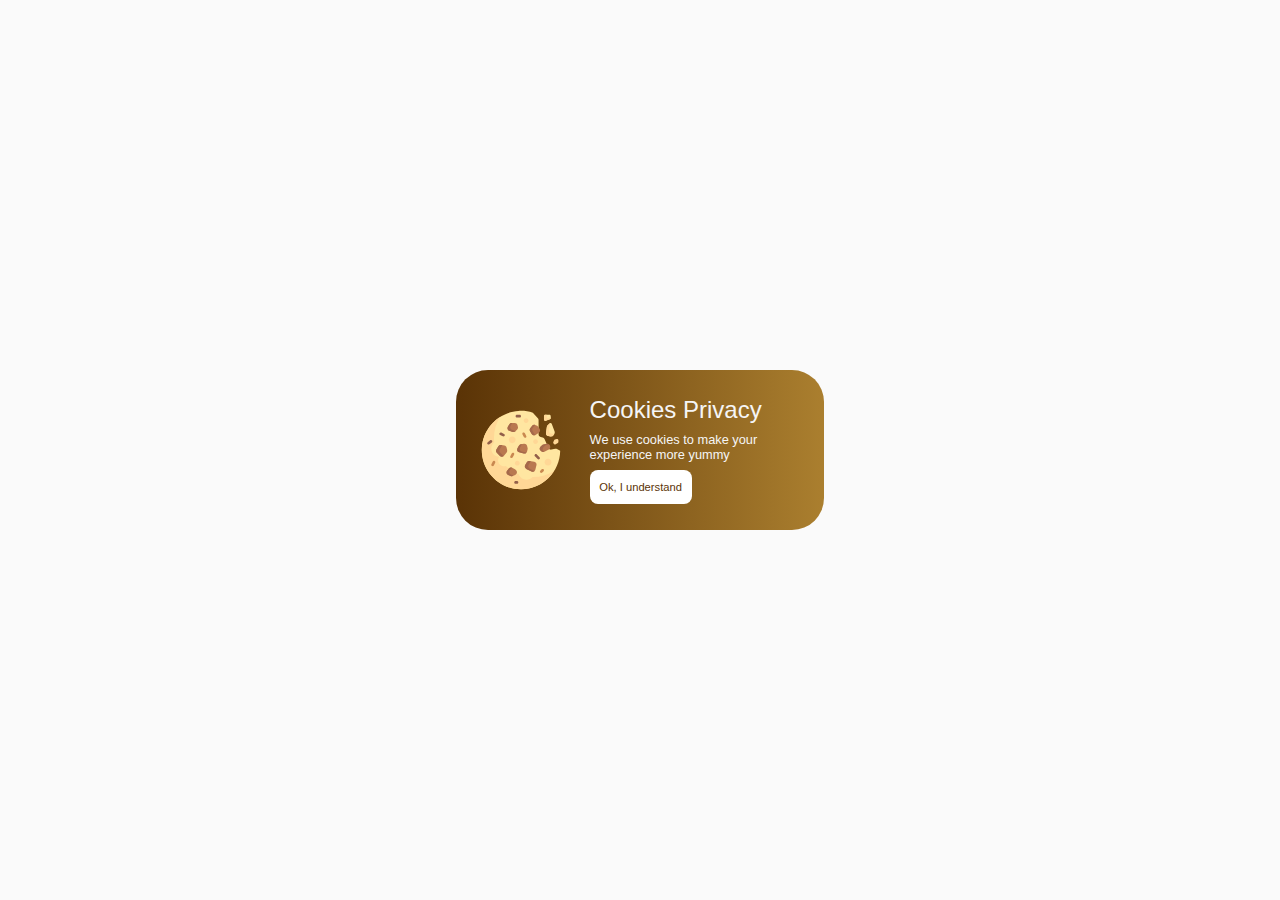
<file: cookie popup/index.html>
<!DOCTYPE html>
<html lang="en">

<head>
    <meta charset="UTF-8">
    <meta http-equiv="X-UA-Compatible" content="IE=edge">
    <meta name="viewport" content="width=device-width, initial-scale=1.0">
    <title>Cookie popup</title>
    <link rel="stylesheet" href="style.css">
</head>

<body>
    <div class="cookie-container">
        <!-- This our cookie-->
        <svg class="cookie" width="98" height="98" viewBox="0 0 98 98" fill="none" xmlns="http://www.w3.org/2000/svg">
            <g id="cookies-svgrepo-com 1" clip-path="url(#clip0_1_4)">
                <g>
                    <path id="Vector"
                        d="M91.8045 47.5377L87.1455 48.4694C85.5951 48.7795 84.0369 47.9731 83.3947 46.5282L78.4042 35.2991C77.9817 34.3484 77.1449 33.6456 76.1358 33.3931L73.5359 32.7433C72.0315 32.3672 70.9763 31.0157 70.9763 29.4649V11.4467C70.9763 10.6047 70.6618 9.79291 70.0947 9.17046L63.8177 2.28251C58.1584 0.490378 52.0579 -0.309126 45.7154 0.108522C21.3389 1.71442 1.5917 21.5441 0.104278 45.9279C-1.6312 74.382 20.9314 98 49.0105 98C75.7926 98 97.5423 76.5099 97.9894 49.8343L93.9787 47.829C93.3065 47.4927 92.5414 47.3903 91.8045 47.5377Z"
                        fill="#FFE6A1" />
                    <g id="Group">
                        <path id="Vector_2"
                            d="M64.2174 82.793C63.92 82.793 63.6269 82.7759 63.3308 82.7706C61.4742 84.8533 58.7788 86.1722 55.7691 86.1722C51.3361 86.1722 47.5777 83.3222 46.2001 79.3586C40.1366 76.9589 34.6673 73.3888 30.0709 68.9198C29.3755 69.1294 28.6534 69.2757 27.8896 69.2757C23.6904 69.2757 20.2862 65.8715 20.2862 61.6722C20.2862 60.2057 20.7211 58.8484 21.4404 57.687C21.3889 57.5949 21.334 57.5055 21.2829 57.4131C16.0087 57.0555 11.8381 52.6752 11.8381 47.3103C11.8381 44.1484 13.2863 41.3261 15.5547 39.4668C15.3397 37.6042 15.2174 35.7135 15.2174 33.793C15.2174 24.1559 18.0108 15.1764 22.8157 7.59825C9.11365 16.2858 0.0105591 31.5751 0.0105591 49C0.0105591 76.062 21.9486 98 49.0106 98C66.4354 98 81.7246 88.8969 90.4123 75.1949C82.8342 79.9998 73.8547 82.793 64.2174 82.793Z"
                            fill="#FFD796" />
                        <path id="Vector_3"
                            d="M38.0279 40.5517C40.3608 40.5517 42.252 38.6605 42.252 36.3276C42.252 33.9946 40.3608 32.1034 38.0279 32.1034C35.6949 32.1034 33.8037 33.9946 33.8037 36.3276C33.8037 38.6605 35.6949 40.5517 38.0279 40.5517Z"
                            fill="#FFD796" />
                        <path id="Vector_4"
                            d="M82.8037 68.431C85.1367 68.431 87.0279 66.5398 87.0279 64.2068C87.0279 61.8739 85.1367 59.9827 82.8037 59.9827C80.4708 59.9827 78.5796 61.8739 78.5796 64.2068C78.5796 66.5398 80.4708 68.431 82.8037 68.431Z"
                            fill="#FFD796" />
                        <path id="Vector_5"
                            d="M44.364 68.431C45.997 68.431 47.3209 67.1072 47.3209 65.4741C47.3209 63.8411 45.997 62.5173 44.364 62.5173C42.731 62.5173 41.4072 63.8411 41.4072 65.4741C41.4072 67.1072 42.731 68.431 44.364 68.431Z"
                            fill="#FFD796" />
                        <path id="Vector_6"
                            d="M67.1744 41.3964C68.8075 41.3964 70.1313 40.0726 70.1313 38.4395C70.1313 36.8065 68.8075 35.4827 67.1744 35.4827C65.5414 35.4827 64.2176 36.8065 64.2176 38.4395C64.2176 40.0726 65.5414 41.3964 67.1744 41.3964Z"
                            fill="#FFD796" />
                        <path id="Vector_7"
                            d="M55.3469 15.2068C56.9799 15.2068 58.3037 13.883 58.3037 12.25C58.3037 10.617 56.9799 9.29315 55.3469 9.29315C53.7138 9.29315 52.39 10.617 52.39 12.25C52.39 13.883 53.7138 15.2068 55.3469 15.2068Z"
                            fill="#FFD796" />
                    </g>
                    <g id="Group_2">
                        <path id="Vector_8"
                            d="M46.5517 43.5231L44.5984 46.7787C43.4308 48.7246 44.4752 51.2454 46.6765 51.7957L52.4907 53.2492C54.3014 53.7019 56.1362 52.6011 56.5887 50.7904L57.2538 48.1299C57.3884 47.5916 57.3884 47.0289 57.2538 46.4907L56.5506 43.6776C56.1132 41.9275 54.3783 40.8296 52.6095 41.1834L48.7868 41.9478C47.8531 42.1348 47.0417 42.7068 46.5517 43.5231Z"
                            fill="#B97850" />
                        <path id="Vector_9"
                            d="M56.3045 64.4413L54.2673 67.8365C53.2546 69.5245 53.8931 71.7175 55.6537 72.5977L62.1389 75.8403C64.0725 76.8073 66.4042 75.7347 66.9286 73.6375L67.5967 70.9654L68.3774 67.8419C68.8634 65.8979 67.5607 63.9603 65.5767 63.6769L59.6797 62.8343C58.3341 62.6421 57.0039 63.2755 56.3045 64.4413Z"
                            fill="#B97850" />
                        <path id="Vector_10"
                            d="M20.7509 44.2834L18.2648 48.4271C17.467 49.7568 17.6766 51.4588 18.7729 52.5554L22.6857 56.4683C24.1099 57.8926 26.4558 57.7626 27.7141 56.1898L31.0685 51.9967C31.7273 51.1732 31.9639 50.0893 31.708 49.066L30.9429 46.0058C30.6262 44.7387 29.6079 43.7679 28.3274 43.5116L24.3113 42.7085C22.911 42.4283 21.4857 43.0587 20.7509 44.2834Z"
                            fill="#B97850" />
                        <path id="Vector_11"
                            d="M34.5088 16.8474L32.5917 20.0427C31.4794 21.8965 32.3699 24.3036 34.4208 24.9873L38.581 26.3741C39.7953 26.7787 41.134 26.4627 42.0391 25.5577L44.2784 23.3184C45.1177 22.4791 45.4552 21.2608 45.1673 20.1093L44.5816 17.7667C44.2055 16.2621 42.8538 15.2066 41.303 15.2066H37.4063C36.2196 15.2068 35.1196 15.8297 34.5088 16.8474Z"
                            fill="#B97850" />
                        <path id="Vector_12"
                            d="M75.3214 42.965L73.3655 44.921C72.0459 46.2405 72.0459 48.3802 73.3655 49.7L74.3227 50.6572C75.3513 51.6858 76.9224 51.9408 78.2235 51.2902L83.7584 48.5228C85.175 47.8144 85.9098 46.2173 85.5257 44.6807L85.2749 43.678C84.8376 41.9279 83.1027 40.83 81.3339 41.1838L77.0485 42.0409C76.3941 42.1714 75.7933 42.4932 75.3214 42.965Z"
                            fill="#B97850" />
                        <path id="Vector_13"
                            d="M62.7562 18.8451L60.512 21.8375C59.6876 22.9366 59.6108 24.4257 60.3177 25.6038L62.3943 29.0646C63.3869 30.7192 65.5611 31.208 67.1664 30.1379L71.3831 27.3267C72.9974 26.2506 73.376 24.0393 72.2121 22.4874L69.9198 19.431C69.5073 18.8811 68.9371 18.4699 68.285 18.2527L66.5282 17.667C65.1482 17.2067 63.6288 17.6813 62.7562 18.8451Z"
                            fill="#B97850" />
                        <path id="Vector_14"
                            d="M33.8385 72.2339L31.632 74.992C30.2154 76.7627 30.9104 79.3984 33.0158 80.2408L35.9798 81.4263C36.7856 81.7487 37.6842 81.7487 38.4899 81.4263L41.8161 80.0957C43.809 79.2987 44.5636 76.8695 43.373 75.0835L42.8017 74.2266C42.4753 73.7372 42.0272 73.3417 41.5013 73.0785L37.989 71.3224C36.5632 70.6098 34.8338 70.9897 33.8385 72.2339Z"
                            fill="#B97850" />
                    </g>
                    <g id="Group_3">
                        <path id="Vector_15"
                            d="M26.8788 56.0669L22.9661 52.1542C21.8697 51.0578 21.6599 49.3556 22.4579 48.0261L24.9441 43.8824C25.1561 43.529 25.4364 43.2421 25.7462 42.9956L24.3115 42.7089C22.9111 42.4288 21.4857 43.0593 20.7509 44.2837L18.2648 48.4275C17.467 49.7572 17.6766 51.4592 18.7729 52.5558L22.6857 56.4685C24.0058 57.7886 26.107 57.7568 27.4105 56.4951C27.2237 56.3712 27.0438 56.2321 26.8788 56.0669Z"
                            fill="#A5694B" />
                        <path id="Vector_16"
                            d="M41.9655 25.1711L37.8052 23.7845C35.7545 23.1008 34.8637 20.6937 35.9762 18.8399L37.8933 15.6446C37.9907 15.4819 38.1195 15.3481 38.2403 15.2068H37.4062C36.2193 15.2068 35.1192 15.8297 34.5085 16.8476L32.5913 20.0427C31.4789 21.8965 32.3693 24.3036 34.4204 24.9873L38.5806 26.3741C39.7949 26.7787 41.1336 26.4627 42.0388 25.5577L42.3536 25.2428C42.2242 25.2161 42.0929 25.2136 41.9655 25.1711Z"
                            fill="#A5694B" />
                        <path id="Vector_17"
                            d="M55.6969 52.2776L49.8828 50.8241C47.6812 50.2736 46.6369 47.753 47.8047 45.8072L49.758 42.5515C49.9905 42.1639 50.2995 41.8368 50.6557 41.5744L48.7868 41.9482C47.8533 42.1348 47.0415 42.707 46.5517 43.5235L44.5984 46.7791C43.4308 48.725 44.4752 51.2458 46.6765 51.7961L52.4907 53.2496C53.7155 53.5559 54.9405 53.1401 55.7519 52.2859C55.7335 52.2813 55.7153 52.2822 55.6969 52.2776Z"
                            fill="#A5694B" />
                        <path id="Vector_18"
                            d="M65.5507 28.7724L63.4741 25.3116C62.7673 24.1335 62.844 22.6447 63.6684 21.5453L65.9126 18.553C66.1584 18.2251 66.4635 17.9683 66.7943 17.7552L66.528 17.6666C65.148 17.2067 63.6286 17.6813 62.7558 18.8449L60.5117 21.8372C59.6873 22.9364 59.6106 24.4254 60.3175 25.6035L62.394 29.0643C63.3834 30.7132 65.5457 31.2023 67.1493 30.1463C66.5068 29.8789 65.9379 29.4176 65.5507 28.7724Z"
                            fill="#A5694B" />
                        <path id="Vector_19"
                            d="M77.0347 50.4321C75.715 49.1123 75.715 46.9728 77.0347 45.6531L78.9907 43.6971C79.4623 43.2255 80.0632 42.9037 80.7176 42.773L84.3246 42.0516C83.5529 41.3181 82.4509 40.96 81.3337 41.1835L77.0483 42.0407C76.3941 42.1716 75.7933 42.4931 75.3214 42.9648L73.3655 44.9207C72.0459 46.2405 72.0459 48.38 73.3655 49.6998L74.3227 50.657C75.2876 51.6219 76.7231 51.8747 77.9718 51.3696L77.0347 50.4321Z"
                            fill="#A5694B" />
                        <path id="Vector_20"
                            d="M59.8399 72.3143C58.0794 71.434 57.4406 69.241 58.4536 67.553L60.4907 64.158C60.7579 63.713 61.1355 63.3756 61.552 63.1021L59.6801 62.8347C58.3341 62.6423 57.004 63.2755 56.3046 64.4413L54.2675 67.8365C53.2548 69.5245 53.8933 71.7175 55.6539 72.5977L62.1391 75.8403C63.4317 76.4867 64.8904 76.2077 65.8797 75.3345L59.8399 72.3143Z"
                            fill="#A5694B" />
                        <path id="Vector_21"
                            d="M39.359 80.8615L36.3951 79.6759C34.2898 78.8339 33.5948 76.1979 35.0113 74.4272L37.2178 71.669C37.3579 71.4939 37.5152 71.3408 37.6814 71.2006C36.3212 70.6798 34.764 71.0768 33.8385 72.2339L31.632 74.992C30.2154 76.7627 30.9104 79.3984 33.0158 80.2408L35.9798 81.4263C36.7856 81.7487 37.6842 81.7487 38.4899 81.4263L39.6722 80.9534C39.5675 80.9229 39.4609 80.9023 39.359 80.8615Z"
                            fill="#A5694B" />
                    </g>
                    <path id="Vector_22"
                        d="M13.5258 69.2741C13.2725 69.2741 13.0141 69.2165 12.7718 69.0959C11.9369 68.6785 11.5985 67.6638 12.0162 66.8289L13.7059 63.4496C14.1235 62.6147 15.1357 62.2798 15.9729 62.694C16.8078 63.1116 17.1462 64.1261 16.7286 64.961L15.0388 68.3402C14.7427 68.9325 14.1463 69.2741 13.5258 69.2741Z"
                        fill="#C98850" />
                    <path id="Vector_23"
                        d="M43.9415 91.2413H42.2517C41.3186 91.2413 40.562 90.4856 40.562 89.5515C40.562 88.6176 41.3186 87.8618 42.2517 87.8618H43.9415C44.8746 87.8618 45.6312 88.6175 45.6312 89.5515C45.6312 90.4856 44.8746 91.2413 43.9415 91.2413Z"
                        fill="#925F4A" />
                    <path id="Vector_24"
                        d="M37.1812 59.1378C36.928 59.1378 36.6696 59.0802 36.4273 58.9596C35.5924 58.542 35.254 57.5273 35.6716 56.6926L37.3613 53.3133C37.778 52.4801 38.7904 52.1435 39.6284 52.5577C40.4633 52.9753 40.8017 53.9898 40.384 54.8247L38.6943 58.204C38.3982 58.7964 37.8016 59.1378 37.1812 59.1378Z"
                        fill="#C98850" />
                    <g id="Group_4">
                        <path id="Vector_25"
                            d="M27.0434 32.1034C26.7902 32.1034 26.5318 32.0458 26.2895 31.9252L22.9102 30.2355C22.0753 29.8178 21.7369 28.8034 22.1545 27.9685C22.5712 27.1353 23.5843 26.7969 24.4215 27.2128L27.8008 28.9023C28.6357 29.32 28.9741 30.3344 28.5565 31.1694C28.2604 31.7618 27.6638 32.1034 27.0434 32.1034Z"
                            fill="#925F4A" />
                        <path id="Vector_26"
                            d="M47.321 8.4481H43.9417C43.0086 8.4481 42.252 7.69243 42.252 6.75837C42.252 5.82431 43.0086 5.06863 43.9417 5.06863H47.321C48.2541 5.06863 49.0107 5.82431 49.0107 6.75837C49.0107 7.69243 48.2541 8.4481 47.321 8.4481Z"
                            fill="#925F4A" />
                    </g>
                    <path id="Vector_27"
                        d="M54.0813 33.793C53.4607 33.793 52.8643 33.4515 52.5682 32.8591L50.8785 29.4798C50.4608 28.6449 50.7992 27.6301 51.6341 27.2128C52.4708 26.7969 53.4846 27.1353 53.9011 27.9685L55.5909 31.3478C56.0085 32.1827 55.6701 33.1975 54.8352 33.6148C54.5925 33.7354 54.3345 33.793 54.0813 33.793Z"
                        fill="#C98850" />
                    <g id="Group_5">
                        <path id="Vector_28"
                            d="M7.711 42.0667C7.4838 41.9547 7.27766 41.7888 7.11324 41.5734C6.54859 40.83 6.69387 39.7702 7.43748 39.2057L10.4468 36.9211C11.1896 36.3563 12.2487 36.5029 12.8145 37.2454C13.3791 37.9888 13.2338 39.0486 12.4902 39.613L9.48112 41.8975C8.95342 42.2979 8.26742 42.3408 7.711 42.0667Z"
                            fill="#925F4A" />
                        <path id="Vector_29"
                            d="M70.9761 60.8276C70.5437 60.8276 70.1113 60.6626 69.7815 60.3326L66.4023 56.9533C65.7423 56.2933 65.7423 55.2239 66.4023 54.564C67.0622 53.904 68.1316 53.904 68.7916 54.564L72.1709 57.9433C72.8308 58.6032 72.8308 59.6726 72.1709 60.3326C71.8407 60.6626 71.4083 60.8276 70.9761 60.8276Z"
                            fill="#925F4A" />
                    </g>
                    <path id="Vector_30"
                        d="M74.3554 77.7242C73.9231 77.7242 73.4907 77.5592 73.1609 77.2292C72.5009 76.5692 72.5009 75.4998 73.1609 74.8399L74.8506 73.1501C75.5106 72.4902 76.58 72.4902 77.2399 73.1501C77.8999 73.8101 77.8999 74.8795 77.2399 75.5395L75.5502 77.2292C75.22 77.5592 74.7878 77.7242 74.3554 77.7242Z"
                        fill="#C98850" />
                </g>
                <g id="crumbs">
                    <g id="Group_6">
                        <path id="Vector_31"
                            d="M77.7346 6.75855V11.0215C77.7346 12.2171 78.9418 13.0344 80.0518 12.5903L85.1208 10.5627C85.7622 10.3061 86.1829 9.68477 86.1829 8.99398V6.75855C86.1829 5.82545 85.4263 5.06882 84.4932 5.06882H79.4242C78.4912 5.06882 77.7346 5.82545 77.7346 6.75855Z"
                            fill="#FFE6A1" />
                        <path id="Vector_32"
                            d="M81.347 20.0793L80.2688 27.6272C80.0152 29.4027 81.1929 31.0671 82.9514 31.4187L86.0458 32.0376C87.3887 32.3063 88.7607 31.7378 89.5204 30.5984L90.6842 28.8528C91.2869 27.9484 91.4182 26.8093 91.0366 25.7918L87.5114 16.3916C87.0729 15.2225 85.5732 14.8977 84.6903 15.7807L82.3031 18.1677C81.7859 18.6847 81.4506 19.3556 81.347 20.0793Z"
                            fill="#FFE6A1" />
                    </g>
                    <g id="Group_7">
                        <path id="Vector_33"
                            d="M89.818 29.0361L86.7235 28.4173C84.9649 28.0655 83.7874 26.401 84.041 24.6258L85.1192 17.078C85.2154 16.4049 85.5294 15.7901 85.986 15.2897C85.5274 15.2666 85.0566 15.4141 84.6904 15.7801L82.303 18.1673C81.786 18.6843 81.4505 19.3552 81.3473 20.0789L80.2691 27.6266C80.0155 29.4023 81.1932 31.0666 82.9517 31.4182L86.0461 32.037C87.3889 32.3054 88.7611 31.7373 89.5208 30.5978L90.5388 29.0708C90.2992 29.0756 90.0594 29.0846 89.818 29.0361Z"
                            fill="#FFD796" />
                        <path id="Vector_34"
                            d="M83.4311 9.21085C82.3212 9.65472 81.114 8.83741 81.114 7.64208V5.06882H79.4242C78.4911 5.06882 77.7345 5.82545 77.7345 6.75855V11.0215C77.7345 12.2171 78.9417 13.0344 80.0517 12.5903L85.1207 10.5627C85.7621 10.3061 86.1828 9.68496 86.1828 8.99398V8.11026L83.4311 9.21085Z"
                            fill="#FFD796" />
                        <path id="Vector_35"
                            d="M90.4047 36.8501L89.4059 38.8476C89.1682 39.3233 89.1682 39.8831 89.4059 40.3588L89.8616 41.2706C90.3162 42.1796 91.4645 42.4847 92.3101 41.921L95.034 40.1052C95.5041 39.7916 95.7864 39.2641 95.7864 38.6993V36.8788C95.7864 35.7256 94.6566 34.9112 93.5625 35.276L91.3814 36.0029C90.9565 36.1444 90.6051 36.4491 90.4047 36.8501Z"
                            fill="#FFD796" />
                    </g>
                </g>
            </g>
            <defs>
            </defs>
        </svg>
        <div class="text">
            <h1 class="title">Cookies Privacy</h1>
            <p class="caption">We use cookies to make your experience more yummy</p>
            <button>Ok, I understand</button>
        </div>
    </div>
    <script src="https://cdnjs.cloudflare.com/ajax/libs/gsap/3.10.4/gsap.min.js"
        integrity="sha512-VEBjfxWUOyzl0bAwh4gdLEaQyDYPvLrZql3pw1ifgb6fhEvZl9iDDehwHZ+dsMzA0Jfww8Xt7COSZuJ/slxc4Q=="
        crossorigin="anonymous" referrerpolicy="no-referrer"></script>
    <script src="app.js"></script>
</body>

</html>
</file>
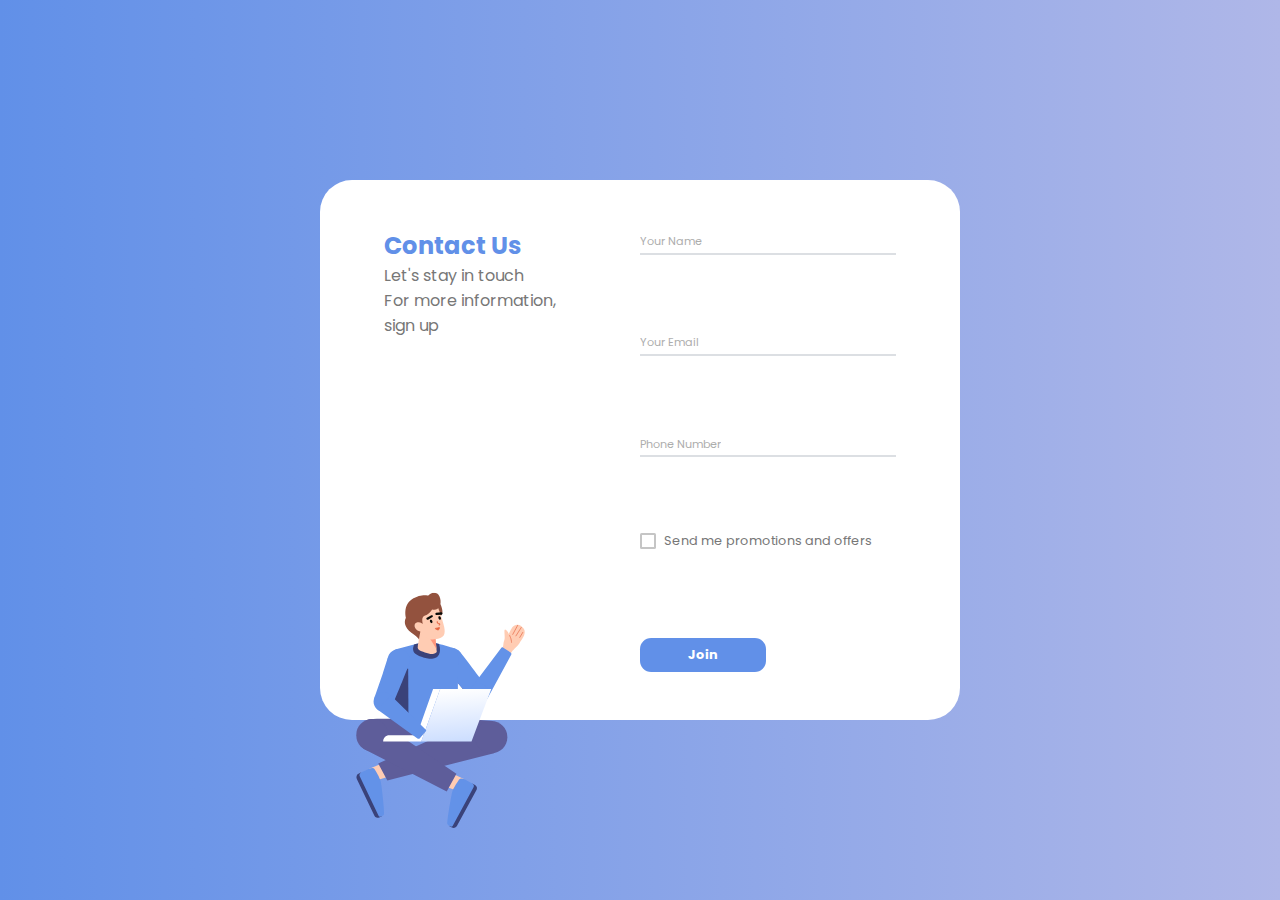
<file: Forms/index.html>
<!DOCTYPE html>
<html lang="en">

<head>
    <meta charset="UTF-8">
    <meta http-equiv="X-UA-Compatible" content="IE=edge">
    <meta name="viewport" content="width=device-width, initial-scale=1.0">
    <title>Forms</title>
    <link rel="stylesheet" href="style.css">
    <link rel="preconnect" href="https://fonts.googleapis.com">
    <link rel="preconnect" href="https://fonts.gstatic.com" crossorigin>
    <link href="https://fonts.googleapis.com/css2?family=Poppins&display=swap" rel="stylesheet">
    <script src="https://cdnjs.cloudflare.com/ajax/libs/gsap/3.10.4/gsap.min.js"
        integrity="sha512-VEBjfxWUOyzl0bAwh4gdLEaQyDYPvLrZql3pw1ifgb6fhEvZl9iDDehwHZ+dsMzA0Jfww8Xt7COSZuJ/slxc4Q=="
        crossorigin="anonymous" referrerpolicy="no-referrer"></script>
</head>

<body>
    <form>
        <div class="left">
            <h2 class="title">Contact Us</h2>
            <p class="description">Let's stay in touch<br>For more information,<br>sign up</p>
        </div>
        <div class="right">
            <div class="input-container">
                <p class="placeholder">Your Name</p>
                <input type="text" autocomplete="off" name="name" class="input input-name">
                <svg class="line-svg" width="300" height="2" viewBox="0 0 300 2" fill="none"
                    xmlns="http://www.w3.org/2000/svg">
                    <path class="elastic-line"
                        d="M0 0.999512C0 0.999512 60.5 0.999512 150 0.999512C239.5 0.999512 300 0.999512 300 0.999512"
                        stroke="#D1D4DA" stroke-width="2" />
                </svg>
            </div>
            <div class="input-container">
                <p class="placeholder">Your Email</p>
                <input type="email" autocomplete="off" name="email" class="input input-email">
                <svg class="line-svg" width="300" height="2" viewBox="0 0 300 2" fill="none"
                    xmlns="http://www.w3.org/2000/svg">
                    <path class="elastic-line"
                        d="M0 0.999512C0 0.999512 60.5 0.999512 150 0.999512C239.5 0.999512 300 0.999512 300 0.999512"
                        stroke="#D1D4DA" stroke-width="2" />
                </svg>
            </div>
            <div class="input-container">
                <p class="placeholder">Phone Number</p>
                <input type="tel" autocomplete="off" name="phone" class="input input-phone">
                <svg class="line-svg" width="300" height="2" viewBox="0 0 300 2" fill="none"
                    xmlns="http://www.w3.org/2000/svg">
                    <path class="elastic-line"
                        d="M0 0.999512C0 0.999512 60.5 0.999512 150 0.999512C239.5 0.999512 300 0.999512 300 0.999512"
                        stroke="#D1D4DA" stroke-width="2" />
                </svg>
            </div>
            <div class="promotion-container">
                <div class="checkbox-container">
                    <span class="checkmark"></span>
                    <div class="checkbox-fill"></div>
                    <input type="checkbox" class="checkbox">
                    <svg width="19" height="16" viewBox="0 0 19 16" fill="none" xmlns="http://www.w3.org/2000/svg"
                        class="tick-mark">
                        <path class="elastic-line" d="M2 8.5L6.5 13L17.5 2" stroke="white" stroke-width="4" />
                    </svg>
                </div>
                <label class="checkbox-label">Send me promotions and offers</label>
            </div>
            <button>Join</button>
        </div>
        <svg id="character" width="241" height="336" viewBox="0 0 241 336" fill="none"
            xmlns="http://www.w3.org/2000/svg">
            <g>
                <path id="Vector"
                    d="M6.93007 256.814L36.743 319.182L33.0458 320.95C31.7976 321.546 30.3642 321.623 29.0604 321.162C27.7565 320.702 26.6886 319.742 26.0927 318.495L0.776193 265.535C0.180297 264.288 0.103706 262.854 0.563854 261.55C1.0247 260.246 1.98468 259.179 3.23217 258.582L6.93007 256.814Z"
                    fill="#3A4279" />
                <path id="Vector_2" d="M39.3886 242.73L18.8135 251.236L30.3562 267.559L48.5964 261.993L39.3886 242.73Z"
                    fill="#FFCCB3" />
                <path id="Vector_3"
                    d="M26.2462 251.887C26.2462 251.887 34.279 264.295 35.4909 271.227C36.7022 278.16 40.8526 313.227 39.736 316.388C38.9333 318.66 36.0179 319.635 34.1683 319.842C33.7624 319.885 33.3531 319.801 32.9974 319.601C32.6416 319.401 32.3562 319.095 32.1822 318.726L5.11971 262.113C4.66722 261.168 4.60389 260.084 4.94222 259.093C5.28124 258.102 5.99478 257.284 6.93109 256.814C10.6749 254.933 16.4021 252.114 18.8135 251.236C22.5406 249.88 25.0008 249.888 26.2462 251.887Z"
                    fill="#6392E8" />
                <path id="Vector_4"
                    d="M171.896 281.568L143.936 333.181C143.278 334.397 142.163 335.301 140.838 335.695C139.512 336.089 138.084 335.94 136.869 335.282L133.265 333.33L166.191 272.548L169.795 274.501C171.011 275.159 171.916 276.274 172.31 277.599C172.704 278.924 172.556 280.352 171.896 281.568Z"
                    fill="#3A4279" />
                <path id="Vector_5"
                    d="M134.488 256.843L154.607 266.377L142.254 282.096L124.318 275.616L134.488 256.843Z"
                    fill="#FFCCB3" />
                <path id="Vector_6"
                    d="M147.15 266.652C147.15 266.652 138.5 278.637 136.94 285.499C135.38 292.362 129.463 327.174 130.418 330.388C131.105 332.698 133.967 333.819 135.804 334.118C136.207 334.182 136.62 334.119 136.986 333.937C137.351 333.756 137.651 333.465 137.844 333.105L167.733 277.931C168.232 277.011 168.351 275.931 168.063 274.925C167.774 273.917 167.103 273.064 166.192 272.547C162.548 270.48 156.97 267.375 154.606 266.377C150.952 264.834 148.495 264.717 147.15 266.652Z"
                    fill="#6392E8" />
                <path id="Vector_7"
                    d="M195.099 183.321C195.099 183.321 202.801 221.569 196.824 229.063L44.5191 268.062L31.5312 243.734L120.47 203.376L138.282 178.962L195.099 183.321Z"
                    fill="#5E5D9A" />
                <path id="Vector_8"
                    d="M83.8226 181.09C83.8226 181.09 40.7559 178.754 19.4095 180.63C5.66418 181.838 0.709057 217.012 11.6781 223.411L129.4 283.687L143.272 258.619L67.3311 207.215L121.661 199.573L83.8226 181.09Z"
                    fill="#5E5D9A" />
                <path id="Vector_9"
                    d="M23.0297 226.405C35.7482 226.405 46.0587 216.095 46.0587 203.376C46.0587 190.657 35.7482 180.347 23.0297 180.347C10.3105 180.347 0 190.657 0 203.376C0 216.095 10.3105 226.405 23.0297 226.405Z"
                    fill="#5E5D9A" />
                <path id="Vector_10"
                    d="M192.998 229.379C205.717 229.379 216.028 219.069 216.028 206.349C216.028 193.631 205.717 183.32 192.998 183.32C180.279 183.32 169.969 193.631 169.969 206.349C169.969 219.069 180.279 229.379 192.998 229.379Z"
                    fill="#5E5D9A" />
                <path id="Vector_11"
                    d="M141.342 109.706C149.635 106.928 154.106 97.9532 151.329 89.6601C148.551 81.367 139.576 76.8957 131.283 79.6733C122.99 82.4509 118.518 91.4262 121.296 99.7193C124.074 108.012 133.049 112.484 141.342 109.706Z"
                    fill="#6392E8" />
                <path id="Vector_12"
                    d="M139.933 122.545C139.517 120.042 138.686 115.035 137.792 110.472L133.037 88.3867C133.037 88.3867 145.806 107.259 151.689 120.404C156.046 130.255 161.1 140.295 161.936 148.789L151.903 136.822L141.172 124.033L139.933 122.545Z"
                    fill="#3A4279" />
                <path id="Vector_13" d="M223.729 59.417L230.689 46.5684L223.729 59.417Z" fill="#E56441" />
                <path id="Vector_14" d="M228.289 61.4987L235.874 49.5327L228.289 61.4987Z" fill="#E56441" />
                <path id="Vector_15" d="M233.708 63.7991L238.043 56.5522L233.708 63.7991Z" fill="#E56441" />
                <path id="Vector_16" d="M222.009 70.7293C221.972 66.2809 219.303 60.897 219.303 60.897L222.009 70.7293Z"
                    fill="#E56441" />
                <g id="hand">
                    <path id="Vector_17"
                        d="M129.913 97.6787C127.487 85.7009 133.193 86.01 135.092 84.1054C135.092 84.1054 142.215 78.2313 147.643 83.7071C153.388 89.499 186.322 134.491 186.322 134.491L165.715 153.443L161.842 148.821L151.808 136.855L141.077 124.065L139.744 122.609L125.267 106.211C125.267 106.211 131.285 103.984 129.913 97.6787Z"
                        fill="#6392E8" />
                    <path id="Vector_18"
                        d="M206.904 83.8368C211.801 74.906 209.448 73.3898 211.531 68.308C213.583 63.3494 209.939 51.0583 213.428 52.734C216.916 54.4103 217.995 58.8642 217.995 58.8642C220.381 54.6442 222.578 46.8794 228.288 45.9904C234 45.1015 234.506 46.8989 237.743 49.5554C246.355 56.7207 235.373 67.4893 233.54 71.5903C232.361 74.1604 223.696 81.9969 222.736 83.7101L218.375 90.0359L206.904 83.8368Z"
                        fill="#FFCCB3" />
                    <path id="Vector_19" d="M223.729 59.417L230.689 46.5684" stroke="#E56441" stroke-width="0.94666"
                        stroke-linecap="round" />
                    <path id="Vector_20" d="M228.289 61.4987L235.874 49.5327" stroke="#E56441" stroke-width="0.94666"
                        stroke-linecap="round" />
                    <path id="Vector_21" d="M233.708 63.7991L238.043 56.5522" stroke="#E56441" stroke-width="0.94666"
                        stroke-linecap="round" />
                    <path id="Vector_22" d="M222.009 70.7293C221.972 66.2809 219.303 60.897 219.303 60.897"
                        stroke="#E56441" stroke-width="0.94666" stroke-linecap="round" />
                    <path id="Vector_23"
                        d="M165.542 134.132L207.445 78.3291C207.711 78.0012 208.091 77.784 208.508 77.7193C208.926 77.6539 209.354 77.7458 209.707 77.9776L220.68 85.2334C221.201 85.5871 221.572 86.1217 221.722 86.7329C221.872 87.3448 221.788 87.9908 221.488 88.5443L187.791 150.688L165.542 134.132Z"
                        fill="#6392E8" />
                </g>
                <path id="Vector_24"
                    d="M175.722 157.701C183.472 157.701 189.754 151.419 189.754 143.669C189.754 135.92 183.472 129.637 175.722 129.637C167.972 129.637 161.689 135.92 161.689 143.669C161.689 151.419 167.972 157.701 175.722 157.701Z"
                    fill="#6392E8" />
                <path id="Vector_25"
                    d="M113.496 71.77C113.496 71.77 137.01 77.9928 141.047 79.6079C145.084 81.2222 145.352 87.681 145.622 92.256C145.89 96.8304 144.987 199.573 144.987 199.573L92.9462 197.572L54.0278 174.79C54.0278 174.79 55.7194 93.2682 56.2583 89.5007C56.7964 85.7332 52.5673 82.4885 57.1514 80.5922L86.619 72.808L113.496 71.77Z"
                    fill="#6392E8" />
                <path id="Vector_26"
                    d="M74.3373 108.371L74.7563 184.281L52.3838 159.345L63.2081 106.009L74.3373 108.371Z"
                    fill="#3A4279" />
                <path id="Vector_27"
                    d="M82.7832 73.9679C82.7832 73.9679 79.4543 80.6634 82.7832 85.2816C86.1122 89.8998 99.4391 94.3857 108.544 94.2541C117.648 94.1219 122.472 85.4417 118.345 73.2885L103.266 69.0518L86.6211 72.8081L82.7832 73.9679Z"
                    fill="#3A4279" />
                <path id="Vector_28"
                    d="M120.472 16.2686C120.472 16.2686 127.029 30.4162 120.036 33.3386C113.043 36.261 113.858 16.9549 120.472 16.2686Z"
                    fill="#93523E" />
                <path id="Vector_29"
                    d="M113.076 61.5408L114.973 82.929C114.973 82.929 116.792 85.7964 109.71 87.3021C105.154 88.2711 92.8863 83.4378 90.5069 81.9878C89.4947 81.4504 88.7018 80.5767 88.2646 79.5179C87.8274 78.4591 87.7724 77.2805 88.1108 76.1862C88.834 73.568 91.8309 51.7642 91.8309 51.7642L113.076 61.5408Z"
                    fill="#FFCCB3" />
                <path id="Vector_30" d="M113.442 65.6639L102.143 60.0815L114.74 80.2919L113.442 65.6639Z"
                    fill="#FF967C" />
                <path id="Vector_31"
                    d="M116.708 20.3631C116.708 20.3631 123.339 36.9939 125.744 48.6612C128.171 60.4316 124.299 63.3714 119.189 65.1027C115.16 66.4678 108.725 67.5566 104.347 66.1866C96.3651 63.6874 88.5558 56.4747 86.6881 54.9933C83.7963 52.6995 80.9407 42.295 85.1795 36.4085C89.4183 30.5226 106.118 12.0248 116.708 20.3631Z"
                    fill="#FFCCB3" />
                <path id="eye"
                    d="M108.17 43.3188C109.052 42.9721 109.337 41.5993 108.807 40.2537C108.278 38.9074 107.134 38.0978 106.252 38.4444C105.37 38.7911 105.084 40.1639 105.613 41.5102C106.143 42.8559 107.288 43.6662 108.17 43.3188Z"
                    fill="#080B09" />
                <path id="eye"
                    d="M120.291 38.4621C121.173 38.1154 121.458 36.7427 120.928 35.3963C120.399 34.0507 119.255 33.2404 118.373 33.5877C117.491 33.9344 117.205 35.3072 117.735 36.6529C118.264 37.9992 119.409 38.8088 120.291 38.4621Z"
                    fill="#080B09" />
                <path id="Vector_32"
                    d="M115.845 40.7588C115.845 40.7588 114.768 44.0181 117.032 43.7007C119.184 43.3227 120.643 44.3857 118.764 46.5695"
                    fill="#E56441" />
                <path id="Vector_33"
                    d="M115.845 40.7588C115.845 40.7588 114.768 44.0181 117.032 43.7007C119.184 43.3227 120.643 44.3857 118.764 46.5695"
                    stroke="#E56441" stroke-width="0.94666" stroke-linecap="round" />
                <path id="Vector_34"
                    d="M118.869 49.4505L118.88 49.4478L118.891 49.4443C118.922 49.4352 118.956 49.4338 118.987 49.4415C119.019 49.4492 119.048 49.4652 119.072 49.4881C119.096 49.5104 119.113 49.5397 119.122 49.571C119.131 49.6023 119.131 49.6357 119.123 49.6677L119.116 49.6949L119.113 49.7227C118.975 51.1491 118.62 51.9963 118.189 52.4732C117.772 52.9333 117.25 53.0865 116.658 53.0412C116.05 52.9953 115.383 52.7391 114.736 52.3876C114.097 52.0402 113.503 51.6134 113.044 51.2473C113.013 51.218 112.99 51.1811 112.977 51.1408C112.963 51.0976 112.962 51.0517 112.973 51.0085C112.984 50.9646 113.007 50.925 113.038 50.8929C113.07 50.8616 113.11 50.8393 113.154 50.8289L113.157 50.8275C114.907 50.3848 117.547 49.7624 118.869 49.4505Z"
                    fill="#E56441" stroke="#E56441" />
                <path id="eyebrow"
                    d="M100.491 37.62L100.657 37.8525C100.869 38.2124 101.215 38.4742 101.62 38.58C102.023 38.6858 102.453 38.628 102.815 38.4178L108.931 34.6496C109.235 34.479 109.464 34.2013 109.572 33.8706C109.68 33.5399 109.661 33.18 109.517 32.8633C109.437 32.6656 109.318 32.486 109.164 32.3377C109.011 32.1894 108.827 32.0753 108.626 32.0029C108.426 31.9312 108.211 31.9019 107.999 31.9186C107.786 31.9353 107.579 31.9966 107.392 32.0989L101.109 35.6353C100.936 35.7223 100.782 35.8435 100.656 35.9917C100.531 36.1393 100.436 36.3113 100.378 36.4965C100.321 36.6816 100.301 36.8765 100.321 37.0701C100.339 37.2629 100.398 37.4502 100.491 37.62Z"
                    fill="#080B09" />
                <path id="eyebrow"
                    d="M121.622 27.9549L114.443 28.6205C114.231 28.6427 114.026 28.7096 113.841 28.8175C113.657 28.9247 113.497 29.0702 113.373 29.2435C113.25 29.4168 113.164 29.6152 113.122 29.8241C113.08 30.0336 113.083 30.2494 113.131 30.4576C113.192 30.8001 113.38 31.1071 113.657 31.3173C113.935 31.5275 114.281 31.6264 114.628 31.5937L121.802 31.2136C122.219 31.1808 122.606 30.9838 122.878 30.6671C123.15 30.3503 123.286 29.9382 123.255 29.5212L123.26 29.2358C123.24 29.043 123.181 28.8557 123.087 28.6859C122.993 28.516 122.865 28.3671 122.713 28.248C122.56 28.1283 122.384 28.0406 122.197 27.9905C122.01 27.9403 121.814 27.9278 121.622 27.9549Z"
                    fill="#080B09" />
                <path id="Vector_35"
                    d="M108.475 23.6813C108.475 23.6813 104.892 30.4993 98.3918 32.5216C91.8912 34.5432 95.4437 44.8029 95.4437 44.8029C95.4437 44.8029 90.9863 40.3692 85.862 42.8648C80.7384 45.3612 84.6277 55.1566 91.7068 55.2819L89.7813 66.3046C89.7813 66.3046 86.1961 61.8395 82.4258 59.4504C78.6548 57.0619 65.1093 47.7879 71.0934 35.5749C71.0934 35.5749 66.4118 18.4248 79.2514 9.53365C92.091 0.641849 103.204 3.99724 103.204 3.99724C103.204 3.99724 106.265 -0.858349 113.36 0.133651C120.455 1.12565 122.091 13.9193 119.742 18.5466C117.392 23.1738 113.563 25.1404 108.475 23.6813Z"
                    fill="#93523E" />
                <path id="Vector_36"
                    d="M54.9838 92.0382C64.0127 83.8028 66.6789 88.8561 69.2888 89.507C69.2888 89.507 77.9877 92.6 76.0789 100.07C74.0615 107.975 52.3823 159.345 52.3823 159.345L25.5356 151.404L27.5113 145.706L32.6223 130.95L38.0815 115.172L38.6454 113.28L45.2754 92.435C45.2754 92.435 50.2786 96.4545 54.9838 92.0382Z"
                    fill="#6392E8" />
                <path id="Vector_37"
                    d="M72.8654 106.29C78.5535 99.6456 77.778 89.6484 71.1341 83.9609C64.4901 78.2727 54.4928 79.0482 48.8054 85.6922C43.1172 92.3362 43.892 102.333 50.5367 108.021C57.1806 113.709 67.1772 112.934 72.8654 106.29Z"
                    fill="#6392E8" />
                <path id="Vector_38"
                    d="M38.9384 169.606C46.6885 169.606 52.9712 163.324 52.9712 155.574C52.9712 147.824 46.6885 141.542 38.9384 141.542C31.1889 141.542 24.9062 147.824 24.9062 155.574C24.9062 163.324 31.1889 169.606 38.9384 169.606Z"
                    fill="#6392E8" />
                <path id="Vector_39"
                    d="M120.028 137.319L92.9779 212.26H38.5898C38.5898 209.972 39.499 207.777 41.1168 206.159C42.7354 204.541 44.9296 203.632 47.2178 203.632H86.5657L109.923 137.319H120.028Z"
                    fill="white" />
                <path id="Vector_40" d="M120.026 137.319H192.999L164.777 212.26H92.9766L120.026 137.319Z"
                    fill="url(#paint0_linear_277_145)" />
                <path id="Vector_41"
                    d="M49.7255 146.728L99.5678 195.569C99.8581 195.876 100.024 196.28 100.034 196.703C100.043 197.126 99.8964 197.537 99.6207 197.858L90.992 207.787C90.5737 208.257 89.9952 208.556 89.3686 208.624C88.7428 208.692 88.1135 208.525 87.6039 208.155L30.4014 166.62L49.7255 146.728Z"
                    fill="#6392E8" />
            </g>
            <defs>
                <linearGradient id="paint0_linear_277_145" x1="140.498" y1="137.141" x2="153.471" y2="296.846"
                    gradientUnits="userSpaceOnUse">
                    <stop stop-color="white" />
                    <stop offset="1" stop-color="#94B9FF" />
                </linearGradient>
            </defs>
        </svg>
        <div class="submitted">
            <p>Thank you for your response,</br>You will hear from us soon &#x2728;</p>
        </div>

    </form>

    <script src="app.js"></script>
</body>

</html>
</file>
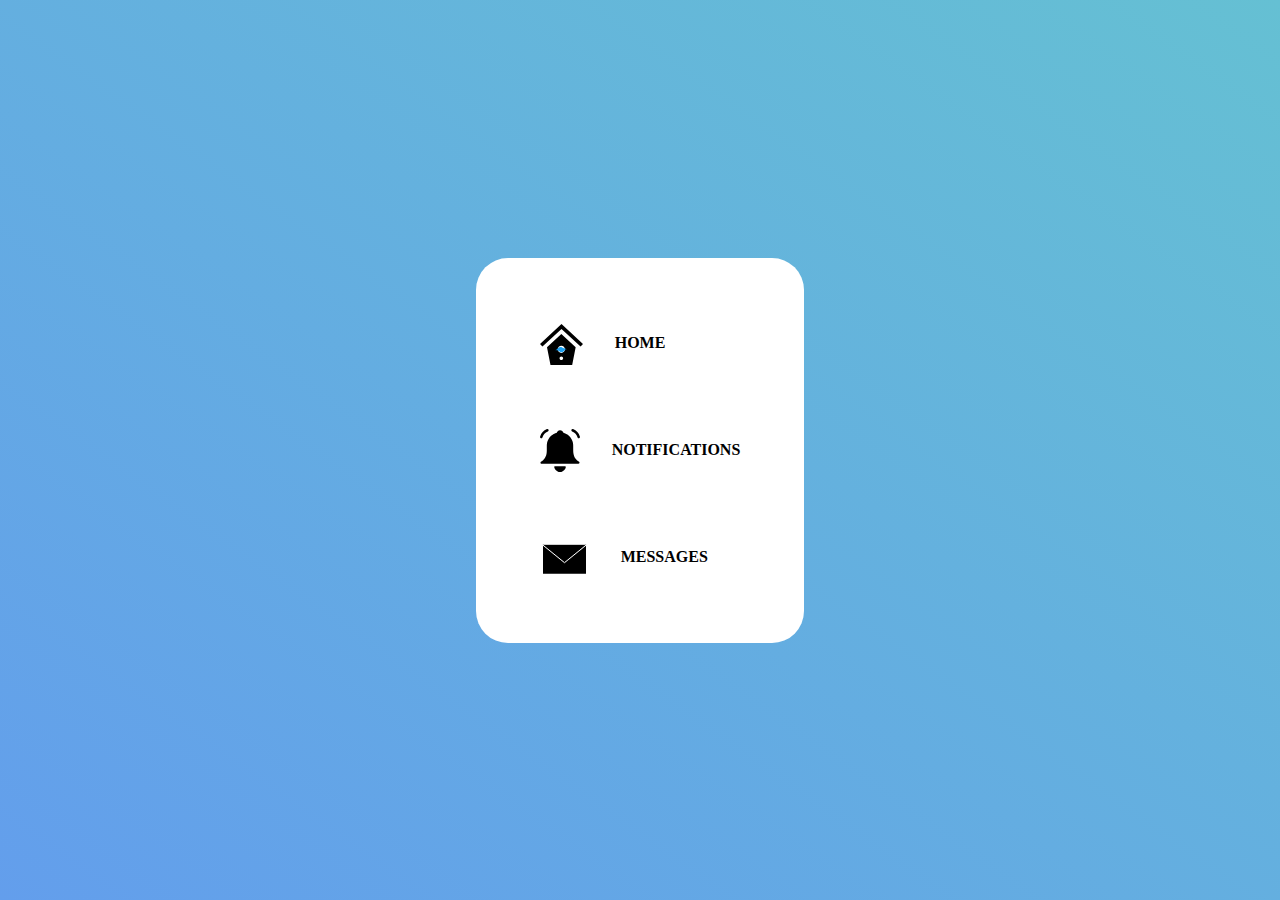
<file: micro animations/index.html>
<!DOCTYPE html>
<html lang="en">

<head>
    <meta charset="UTF-8">
    <meta http-equiv="X-UA-Compatible" content="IE=edge">
    <meta name="viewport" content="width=device-width, initial-scale=1.0">
    <title>Micro animations</title>

    <link rel="stylesheet" href="style.css">
</head>

<body>
    <div class="container">
        <div class="home">
            <svg class="home-svg" width="43" height="43" viewBox="0 0 43 43" fill="none"
                xmlns="http://www.w3.org/2000/svg">
                <g clip-path="url(#clip0_48_12)">
                    <path
                        d="M35.6667 25.3372L32.0833 43.4384H10.5833L7 25.3372L21.3333 12L35.6667 25.3372ZM23.125 36.2717C23.125 35.2827 22.3223 34.48 21.3333 34.48C20.3443 34.48 19.5417 35.2827 19.5417 36.2717C19.5417 37.2607 20.3443 38.0634 21.3333 38.0634C22.3223 38.0634 23.125 37.2607 23.125 36.2717ZM24.9167 27.3134C24.9167 25.3336 23.3113 23.73 21.3333 23.73C19.3553 23.73 17.75 25.3336 17.75 27.3134C17.75 29.2932 19.3553 30.8967 21.3333 30.8967C23.3113 30.8967 24.9167 29.2932 24.9167 27.3134Z"
                        fill="black" class="house" />
                    <path d="M40.5615 24.5983L43 21.9735L21.5 2L0 21.9466L2.43846 24.5714L21.5 6.89125L40.5615 24.5983Z"
                        fill="black" class="roof" />
                    <path
                        d="M17.9348 27.7602C19.853 28.0433 24.4903 28.4395 26.569 27.3798L26.5362 27.1464C25.9127 27.5201 24.8348 27.7425 24.2349 27.7078C23.5709 26.5062 22.5195 25.9994 21.1388 26.0008C20.3967 26.0015 20.0267 26.3267 19.3043 26.4966C18.4519 26.6971 17.6208 26.2382 17.1033 26.9249C16.7954 27.3336 16.3937 27.8013 16.2334 28.3563C17.4839 27.9968 18.3635 28.7398 19.8639 29.6312C22.0715 30.9426 24.0877 29.7852 24.4008 28.0415C22.7824 28.2473 18.7308 28.254 17.9348 27.7602Z"
                        fill="#1DA1F2" class="left-feather feather" />
                    <path
                        d="M24.2067 27.203C22.2762 27.0206 17.6245 26.8676 15.6042 28.0347L15.6491 28.2661C16.2522 27.8602 17.317 27.5817 17.9179 27.585C18.6439 28.7502 19.7204 29.2012 21.0991 29.1276C21.8402 29.0881 22.1926 28.744 22.9051 28.5365C23.7458 28.2916 24.5998 28.7064 25.0807 27.9935C25.3668 27.5693 25.7435 27.0812 25.8745 26.5186C24.6445 26.943 23.7272 26.2471 22.1823 25.4354C19.909 24.2414 17.9562 25.5027 17.7347 27.2604C19.3402 26.9702 23.3858 26.7514 24.2067 27.203Z"
                        fill="#1DA1F2" class="right-feather feather" />
                </g>
            </svg>
            <h2 class="home-title">HOME</h2>
        </div>
        <div class="notifications">
            <svg class="notification-svg" width="40" height="43" viewBox="0 0 40 43" fill="none"
                xmlns="http://www.w3.org/2000/svg">
                <g clip-path="url(#clip0_46_15)">
                    <path
                        d="M24.7731 4.17811C25.4758 4.46156 26.1511 4.801 26.7987 5.19643C26.8228 5.21392 26.8504 5.22792 26.8745 5.24542C27.4946 5.63384 28.0734 6.06076 28.6039 6.52268C29.7373 7.51299 30.6813 8.67478 31.4288 9.99053C31.8009 10.6484 32.1213 11.3343 32.3865 12.0412C32.6587 12.7725 32.8619 13.5179 32.9997 14.2842C33.1341 15.0541 33.203 15.8414 33.203 16.6498C33.203 18.2455 33.203 19.1098 33.203 19.2148C33.2064 20.0337 33.2099 20.835 33.2168 21.6154V21.6224C33.2202 22.3292 33.265 23.0396 33.3511 23.75C33.4373 24.4533 33.5613 25.1322 33.7232 25.7866C33.8851 26.4305 34.1056 27.0534 34.3778 27.6482C34.6602 28.2606 35.0047 28.8625 35.4078 29.4469H35.4113C35.8109 30.0208 36.3104 30.5912 36.9098 31.1511C37.5299 31.7285 38.2465 32.2989 39.0664 32.8518C39.5349 33.1702 39.6624 33.8176 39.3455 34.2935C39.1491 34.591 38.8253 34.7554 38.4945 34.7554V34.7589H29.2447H20.0017H10.7519H1.50547C0.937045 34.7589 0.478859 34.2935 0.478859 33.7161C0.478859 33.3382 0.678669 33.0057 0.97494 32.8238C1.80519 32.2534 2.5183 31.6865 3.11429 31.1266C3.70683 30.5702 4.20291 29.9998 4.60253 29.4119C4.61287 29.3944 4.62665 29.3769 4.64043 29.3629C5.02627 28.789 5.35699 28.2046 5.62915 27.6098C5.90819 27.0044 6.13212 26.3815 6.29748 25.7411C6.30092 25.7271 6.30437 25.7131 6.30781 25.7026C6.46628 25.0797 6.58686 24.4218 6.66954 23.7325C6.75222 23.0396 6.79701 22.3222 6.79701 21.5839V16.6498C6.79701 15.8554 6.86591 15.0681 7.00715 14.2807C7.1484 13.4969 7.35165 12.7445 7.62381 12.0272C7.89252 11.3098 8.21635 10.6204 8.59186 9.96254C9.34976 8.63278 10.2902 7.4815 11.4409 6.48419C12.0024 5.99778 12.6087 5.55336 13.2598 5.15793C13.9178 4.75901 14.6 4.42307 15.3027 4.15012C15.7919 3.96115 16.2983 3.80368 16.8151 3.67421C16.9908 3.04782 17.2939 2.54042 17.7246 2.15199C18.3171 1.61659 19.0957 1.35064 20.0637 1.36114C21.0215 1.36814 21.7966 1.63759 22.3822 2.17299C24.4527 4.04514 21.8758 3.01633 24.7731 4.17811Z"
                        fill="black" class="bell" />
                    <path
                        d="M8.5575 0.787179C8.30602 0.146798 7.5929 -0.168143 6.96247 0.0873093C5.2503 0.78018 3.80684 1.753 2.64587 3.01626C1.4849 4.28303 0.61676 5.83674 0.0552236 7.69139C-0.144587 8.34927 0.220584 9.04914 0.868246 9.2521C1.51591 9.45507 2.20491 9.08414 2.40472 8.42626C2.85257 6.94603 3.53813 5.71426 4.44761 4.72045C5.36054 3.72663 6.50428 2.96027 7.8685 2.40738C8.49894 2.15193 8.80899 1.42756 8.5575 0.787179Z"
                        fill="black" class="left-soundwave wave" />
                    <path
                        d="M25.1003 40.0291C25.4242 39.4587 25.6481 38.8359 25.7755 38.157C25.7893 38.101 25.7997 38.045 25.8031 37.9855C25.8031 37.6321 25.5206 37.3486 25.1761 37.3486H14.8342C14.8342 37.3486 14.7343 37.3591 14.724 37.3591C14.3863 37.4221 14.159 37.7511 14.221 38.094C14.345 38.8009 14.5724 39.4447 14.9065 40.0291C15.2407 40.6135 15.6748 41.1384 16.2156 41.6038C16.7531 42.0693 17.3422 42.4157 17.976 42.6501C18.6099 42.8811 19.2851 43.0001 20.0017 43.0001C20.7148 43.0001 21.39 42.8846 22.0274 42.6501C22.6647 42.4157 23.2504 42.0658 23.7912 41.6038C24.3286 41.1419 24.7662 40.6135 25.1003 40.0291Z"
                        fill="black" class="ringer" />
                    <path
                        d="M31.437 0.788644C31.1855 1.42902 31.4955 2.15339 32.126 2.40884C33.4902 2.96174 34.6339 3.7281 35.5469 4.72541C36.4564 5.71573 37.1419 6.9475 37.5898 8.43122C37.7896 9.0891 38.4786 9.46003 39.1262 9.25707C39.7739 9.05411 40.1391 8.35424 39.9393 7.69636C39.3812 5.8452 38.5096 4.29149 37.3486 3.02123C36.1876 1.75446 34.7442 0.781645 33.032 0.0887742C32.4016 -0.166678 31.6885 0.148263 31.437 0.788644Z"
                        fill="black" class="right-soundwave wave" />
                </g>
            </svg>
            <h2 class="notifications-title">NOTIFICATIONS</h2>
        </div>
        <div class="messages">
            <svg class="messages-svg" width="49" height="43" viewBox="0 0 49 43" fill="none"
                xmlns="http://www.w3.org/2000/svg">
                <rect x="3" y="10" width="43" height="27" fill="#272727" />
                <rect class="note" x="9" y="28" width="31" height="9" fill="#1DA1F2" />
                <path d="M24.5 27.3893L3 9.96533V37.6251H46V9.96533L24.5 27.3893Z" fill="black" />
                <path
                    d="M24.1846 26.388L24.5 26.6444L24.8154 26.388L46.033 9.13796L47.1252 8.25L45.7176 8.25L3.28238 8.25L1.87477 8.25L2.96696 9.13796L24.1846 26.388Z"
                    fill="black" stroke="white" class="flap" />
            </svg>
            <h2 class="messages-title">MESSAGES</h2>

        </div>
    </div>
    <script src="https://cdnjs.cloudflare.com/ajax/libs/gsap/3.10.4/gsap.min.js"
        integrity="sha512-VEBjfxWUOyzl0bAwh4gdLEaQyDYPvLrZql3pw1ifgb6fhEvZl9iDDehwHZ+dsMzA0Jfww8Xt7COSZuJ/slxc4Q=="
        crossorigin="anonymous" referrerpolicy="no-referrer"></script>
    <script src="app.js"></script>
</body>

</html>
</file>
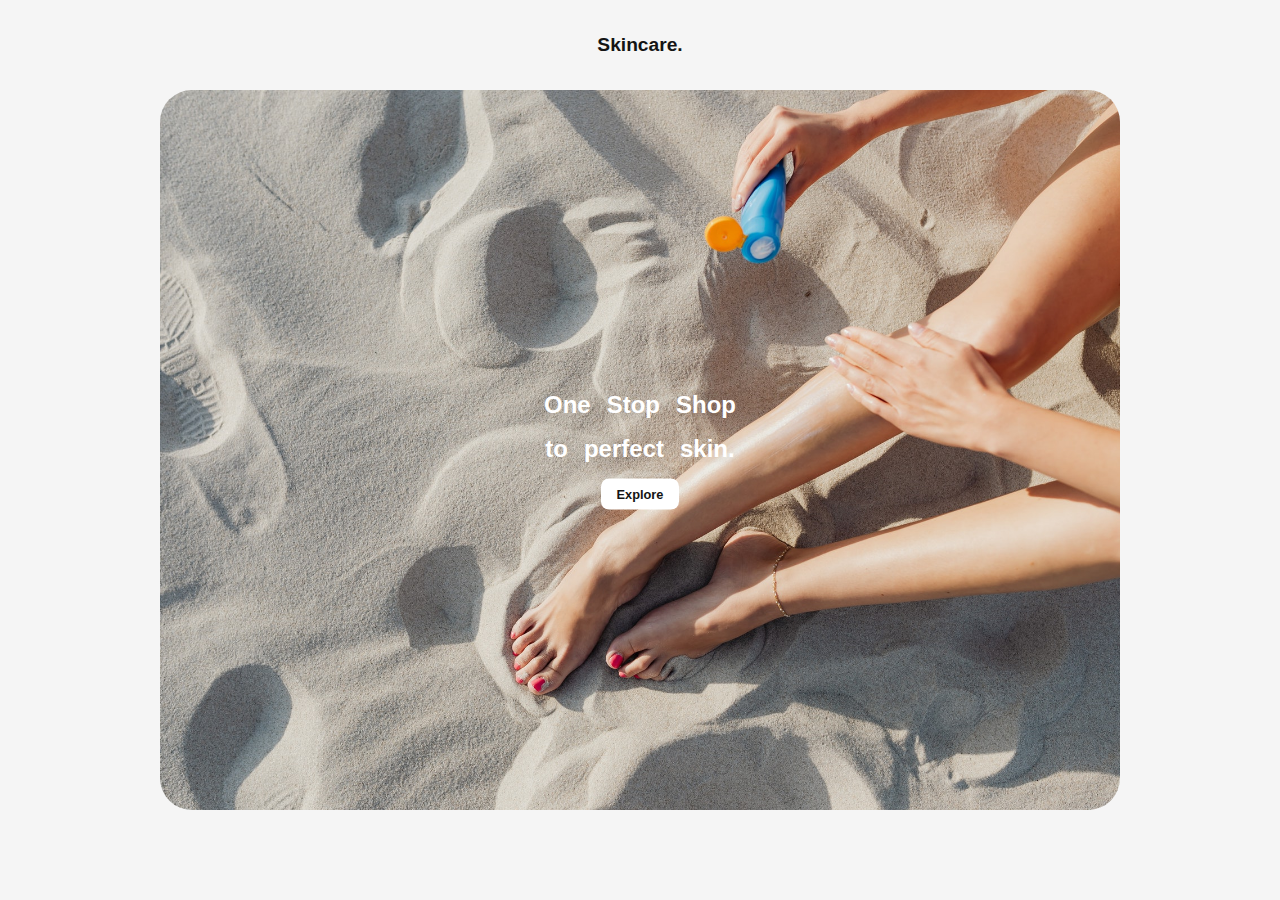
<file: text animation/index.html>
<!DOCTYPE html>
<html lang="en">

<head>
    <meta charset="UTF-8">
    <meta http-equiv="X-UA-Compatible" content="IE=edge">
    <meta name="viewport" content="width=device-width, initial-scale=1.0">
    <title>Text animations</title>
    <link rel="stylesheet" href="style.css">
</head>

<body>
    <nav>
        <h2 class="title">Skincare.</h2>
    </nav>
    <div class="hero">
        <img src="./hero.jpg" alt="hero" class="hero-image">
        <div class="cta">
            <div class="cta-text">
                <h2><span class="cta1">One</span></h2>
                <h2><span class="cta2">Stop</span></h2>
                <h2><span class="cta3">Shop</span></h2>
            </div>
            <div class="cta-text">
                <h2><span class="cta4">to</span></h2>
                <h2><span class="cta5">perfect</span></h2>
                <h2><span class="cta6">skin.</span></h2>
            </div>
            <button class="cta-btn">Explore</button>
        </div>
    </div>

    <script src="https://cdnjs.cloudflare.com/ajax/libs/gsap/3.10.4/gsap.min.js"
        integrity="sha512-VEBjfxWUOyzl0bAwh4gdLEaQyDYPvLrZql3pw1ifgb6fhEvZl9iDDehwHZ+dsMzA0Jfww8Xt7COSZuJ/slxc4Q=="
        crossorigin="anonymous" referrerpolicy="no-referrer"></script>
    <script src="app.js"></script>
</body>

</html>
</file>
<file: cookie popup/style.css>
*{
    margin: 0;
    padding: 0;
    box-sizing: border-box;
    font-family: 'Poppins', sans-serif;
}
body{
    background: #fafafa;
}

.cookie-container{
    position: absolute;
    top: 50%;
    left: 50%;
    transform: translate(-50%, -50%);
    padding:1rem;
    border-radius: 2rem;
    width: 23rem;
    height: 10rem;
    display: flex;
    justify-content: space-between;
    align-items: center;
    background: linear-gradient(-270deg, #5a3306 0%, #d3a543 150%);
}

.text{
    color: whitesmoke;
    width: 65%;
}
.cookie{
    transform: scale(.8);
    overflow: visible;
}
.title{
    font-size: 1.5rem;
    font-weight: lighter;
    margin-bottom: 0.2rem;
}

.caption{
    margin: 0.5rem 0;
    font-size: 0.8rem;
}

button{
    font-size: 0.7rem;
    color: #5a3306;
    border-style: none;
    border-radius: 0.5rem;
    padding: 0.7rem 0.6rem;
    background-color: white;
}
</file>
<file: Forms/style.css>
* {
    margin:0;
    padding:0;
    box-sizing: border-box;
}

body{
    display: flex;
    justify-content: center;
    align-items: center;
    height: 100vh;
    font-family: 'Poppins', sans-serif;
    background: linear-gradient(to right, #6190e8, #afb7e8);
}

form{
    display: flex;
    min-height: 60vh;
    width: 50vw;
    border-radius: 2rem;
    padding: 3rem 4rem;
    color:#777;
    background-color: white;
    position: relative;
}

.title{
    color:#6190e8;
    font-weight:bold;
}

.left , .right{
    flex:1
}
.right{
    display: flex;
    flex-direction: column;
    justify-content: space-between;
}

.input-container{
    position: relative;
}

.input{
    position: absolute;
    top: 0;
    width: 100%;
    height:100%;
    border:none;
    outline: none;
    color:#777;
    font-size: 0.8rem;
}
.placeholder{
    z-index: 2;
    position: relative;
    pointer-events: none;
    padding-block: 0.3rem;
    font-size: .7rem;
    opacity: 0.6;
    transform-origin: left;
}

.line-svg{
    position: absolute;
    bottom: 0;
    left:0;
    width: 100%;
    overflow: visible;
}

.promotion-container{
    display: flex;
    position: relative;
    align-items: center;
}

.checkbox{
    opacity: 0;
    cursor: pointer;
}

.checkbox-label{
    padding-left: 0.5rem;
    font-size: 0.8rem;
}

.checkbox-container{
    position: relative;
    border-radius: .1rem;
    width: 1rem;
    height: 1rem;
    overflow: hidden;
}

.checkmark,
.checkbox{
    position: absolute;
    width: 100%;
    height: 100%;
    border: 2px solid #c5c5c5;
    z-index: 1;
    top: 0;
    left: 0;
}

.checkbox-fill{
    background-color: #6190e8;
    position: absolute;
    width: 100%;
    height: 100%;
    top: 100%;

}

.tick-mark{
    position: absolute;
    top: 50%;
    left: 50%;
    transform: translate(-50%, -50%) scale(0.7);
}

button{
    border-radius: 0.7rem;
    background-color: #6190e8;
    color: white;
    font-size: 0.8rem;
    font-family: "poppins", sans-serif;
    font-weight: bold;
    cursor: pointer;
    border: none;
    outline: none;
    padding: 0.5rem 3rem;
    align-self: flex-start;
    margin-top: 0.8rem;
}

#character{
    position: absolute;
    left: 0;
    bottom: -20%;
    scale: 0.7;
    transform-origin: bottom ;
}

.submitted{
    position: absolute;
    left: 50%;
    top: 50%;
    opacity: 0;
    transform: translate(-50%, -50%);
    font-size: 1.2rem;
    text-align: center;
}

@media (max-width:812px) {
    form{
        width: 90vw;
        min-height:90vh;
        flex-direction: column;
        padding: 5rem 3rem 8rem 3rem;
    }
    .line-svg{
        width: 100%;
        position: relative;
        right: 0;
    }
    #character{
        scale: 0.4;
        bottom: -5%;
    }
}
</file>
<file: micro animations/style.css>
* {
    margin:0;
    padding:0;
    box-sizing: border-box;
}

body{
    background: linear-gradient(to right top, #639eec, #65c0d3);
    min-height: 100vh;
    display: flex;
    justify-content: center;
    align-items: center;
}

.container{
    background-color: white;
    color: black;
    padding: 2rem;
    border-radius: 2rem;
    display: flex;
    flex-direction: column;
}

.home,.notifications,.messages{
    display: flex;
    padding: 2rem;
    align-items: center;
    cursor: pointer;
}

.home-title,.notifications-title,.messages-title{
    font-size: 1rem;
    padding-left: 2rem;
}

.messages-svg{
    overflow: visible;
}
</file>
<file: text animation/style.css>
* {
    margin:0;
    padding:0;
    box-sizing:border-box;
}

body{
    font-family: 'Roboto', sans-serif;
    background: #f5f5f5;
}

nav {
    min-height: 10vh;
    display: flex;
    align-items: center;
    justify-content: center;
}
.title{
    font-size: 1.2rem;
    font-weight: bold;
    color: #141414;
    overflow: hidden;
}
.hero{
    display: flex;
    align-items: center;
    justify-content: center;
    flex-direction: column;
    height: 80vh;
    margin: 0 10rem;
    border-radius: 2rem;
    overflow: hidden;
}
.hero-image{
    width: 100%;
    height: 100%;
    object-fit: cover;
}
.cta{
    position: absolute;
    top: 50%;
    left: 50%;
    transform: translate(-50%, -50%);
    display: flex;
    flex-direction: column;
    gap:1rem;
    align-items: center;
}
.cta-text{
    display: flex;
}
.cta-text span{
    font-size: 1.5rem;
    font-weight: bold;
    color: #fff;
    text-shadow: rgba(0, 0, 0,0.3) 0 0 50px;
    padding: 0 0.5rem;
    display: block;
}
.cta-text h2{
    overflow: hidden;
}
.cta button {
    background: #fff;
    border: none;
    border-radius: 0.5rem;
    padding: 0.5rem 1rem;
    font-size: 0.8rem;
    font-weight: bold;
    color: #141414;
    cursor: pointer;
}
</file>
